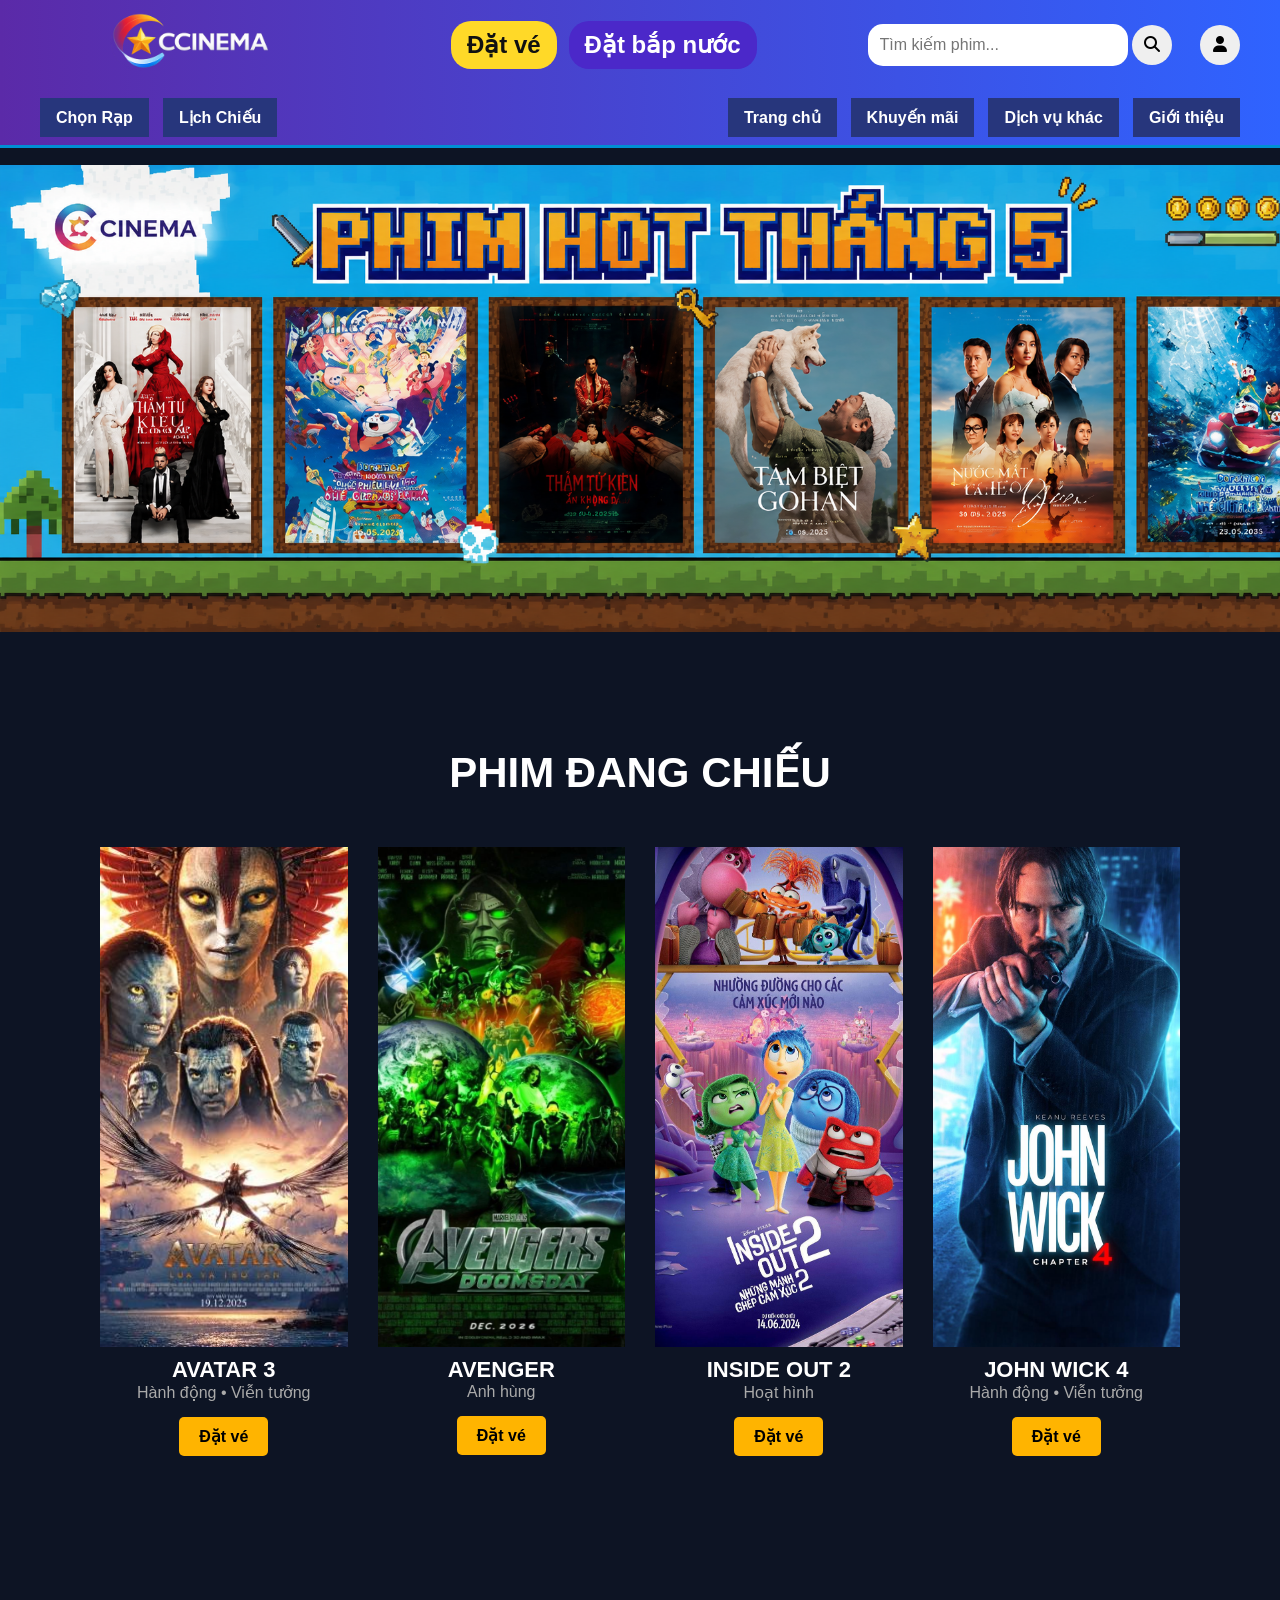
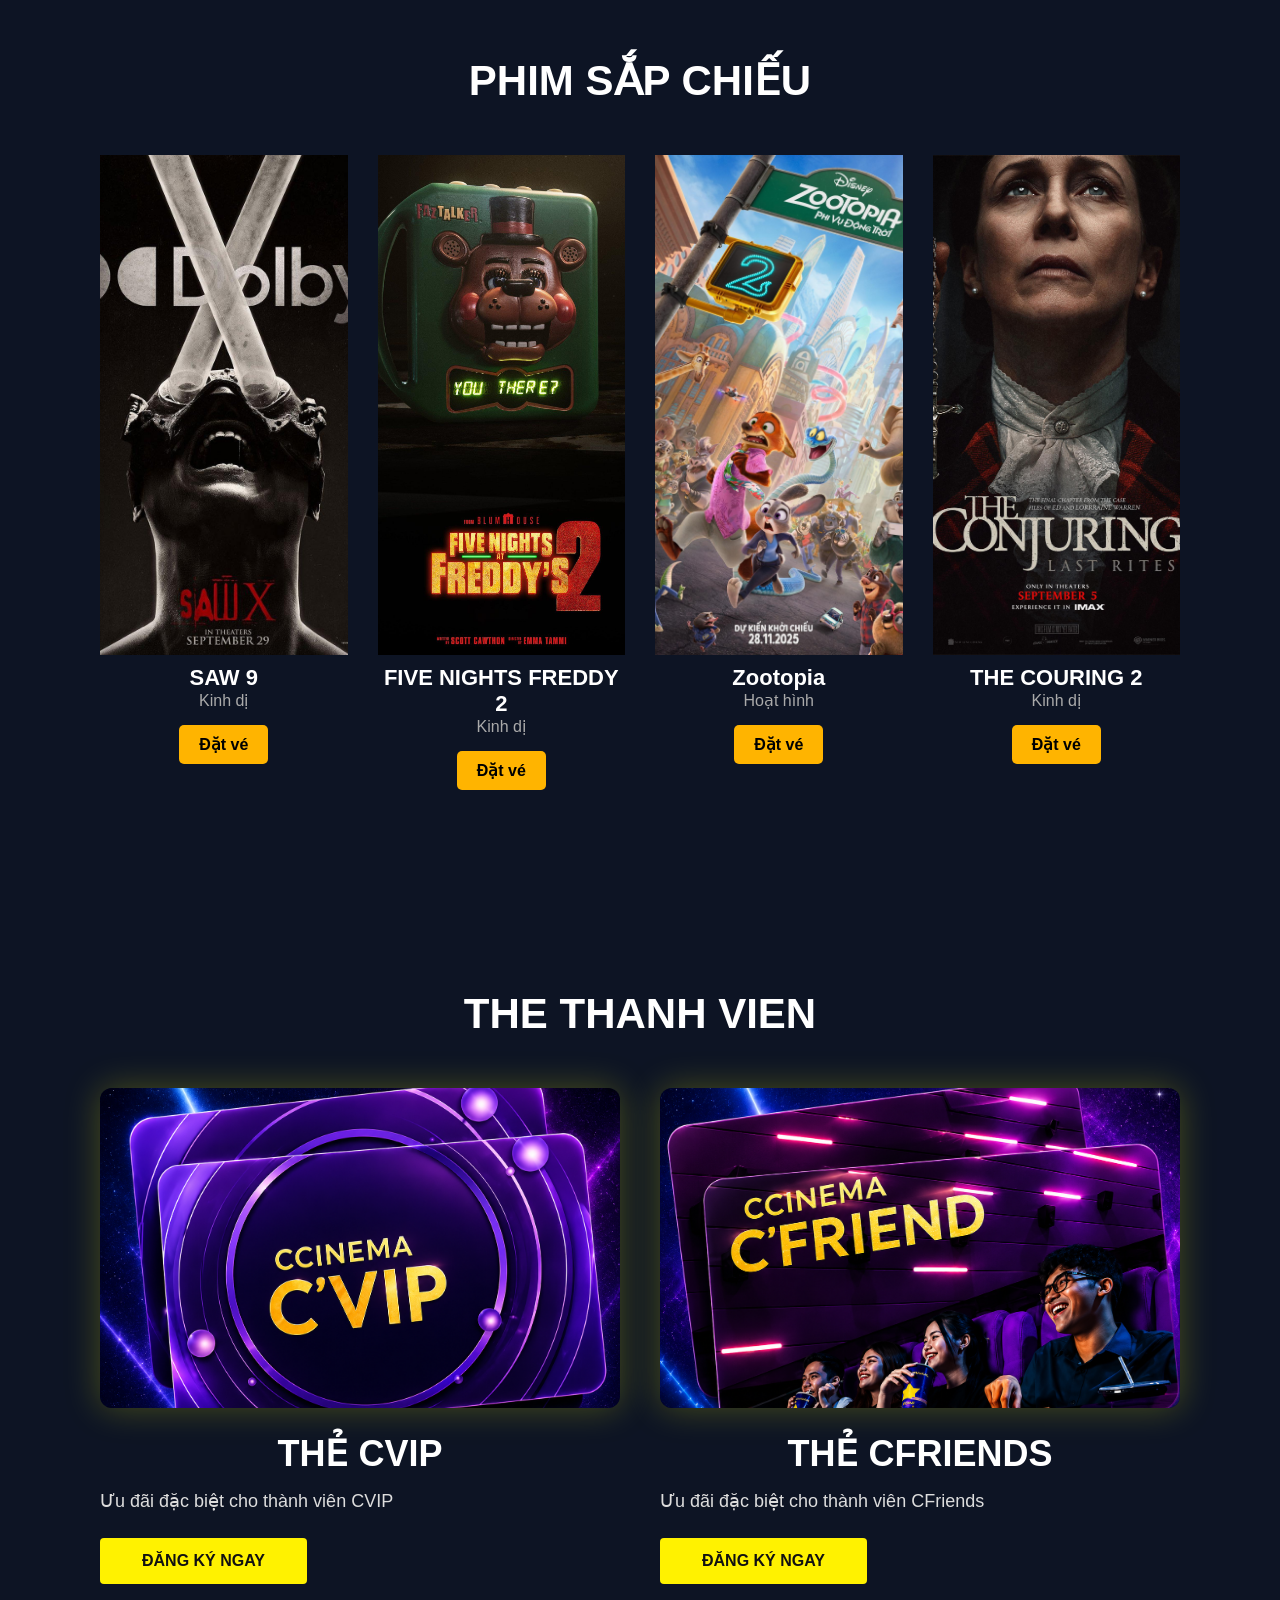
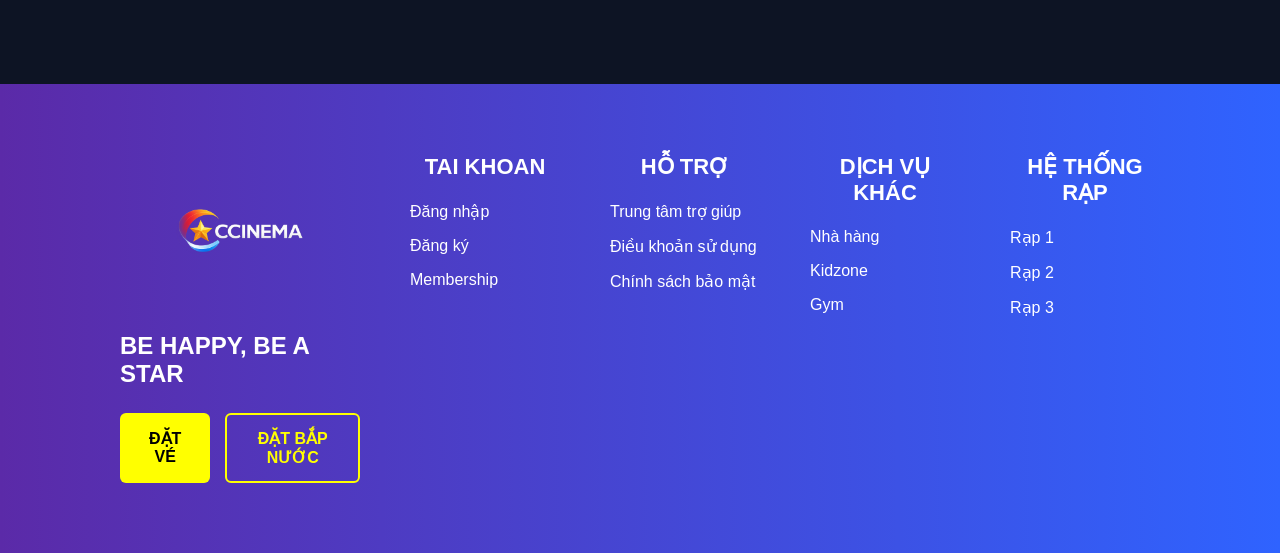
<file: index.html>
<!doctype html>
<html lang="vi">
  <head>
    <meta charset="UTF-8" />
    <meta name="viewport" content="width=device-width, initial-scale=1.0" />
    <link rel="stylesheet" href="../assets/css/reset.css" />
    <link rel="stylesheet" href="../assets/css/header.css" />
    <link rel="stylesheet" href="../assets/css/index.css" />
    <link rel="stylesheet" href="../assets/css/footer.css" />
    <link
      rel="stylesheet"
      href="https://cdnjs.cloudflare.com/ajax/libs/font-awesome/6.5.1/css/all.min.css"
    />
    <title>CCINEMA</title>
  </head>
  <body>
    <header class="header">
      <div class="top-header">
        <a href="../index.html" target="_self">
          <img
            src="./assets/images/imgindex/logo.png"
            alt="CCINEMA Logo"
            class="logo"
          />
        </a>
        <div class="header-action">
          <h2 class="btn yellow">Đặt vé</h2>
          <h2 class="btn purple">Đặt bắp nước</h2>
        </div>
        <div class="header-search">
          <input type="text" placeholder="Tìm kiếm phim..." />
          <button>
            <i class="fa-solid fa-magnifying-glass"></i>
          </button>
        </div>
        <a href="../pages/login.html">
          <button class="login-btn"><i class="fa-solid fa-user"></i></button
        ></a>
      </div>
      <div class="bottom-header">
        <nav class="left-nav">
          <a href="#">Chọn Rạp</a
          ><a href="./pages/lichchieu.html">Lịch Chiếu</a>
        </nav>
        <nav class="right-nav">
          <a href="">Trang chủ</a><a href="../pages/discount.html">Khuyến mãi</a
          ><a href="./pages/service.html">Dịch vụ khác</a
          ><a href="./pages/about.html">Giới thiệu</a>
        </nav>
      </div>
    </header>
    <main>
      <section class="main-banner">
        <div class="overlay"></div>
        <div class="banner-content">
          <!-- <p>Trải nghiệm điện ảnh đỉnh cao cùng chúng tôi!</p> -->
          <!-- <div class="banner-buttons">
          <button class="datve-banner">Đặt vé ngay</button>
          <button class="trailer-banner">Xem trailer</button>
        </div> -->
        </div>
      </section>
      <section class="movie-now">
        <h2 class="movie-now-title">Phim đang chiếu</h2>
        <div class="movie-list">
          <div class="movie-item">
            <img src="../assets/images/imgindex/avt.jpg" alt="movie" />

            <div class="movie-info">
              <h3>AVATAR 3</h3>

              <p>Hành động • Viễn tưởng</p>

              <button>Đặt vé</button>
            </div>
          </div>
          <div class="movie-item">
            <img src="../assets/images/imgindex/avg.jpg" alt="movie" />

            <div class="movie-info">
              <h3>AVENGER</h3>

              <p>Anh hùng</p>

              <button>Đặt vé</button>
            </div>
          </div>
          <div class="movie-item">
            <img src="../assets/images/imgindex/inside.jpg" alt="movie" />

            <div class="movie-info">
              <h3>INSIDE OUT 2</h3>

              <p>Hoạt hình</p>

              <button>Đặt vé</button>
            </div>
          </div>
          <div class="movie-item">
            <img src="../assets/images/imgindex/johnwick.jpg" alt="movie" />

            <div class="movie-info">
              <h3>JOHN WICK 4</h3>

              <p>Hành động • Viễn tưởng</p>

              <button>Đặt vé</button>
            </div>
          </div>
        </div>
      </section>
      <section class="movie-upcoming">
        <h2 class="movie-upcoming-title">Phim sắp chiếu</h2>
        <div class="movie-list">
          <div class="movie-item">
            <img src=" ./assets/images/imgindex/saw.jpg" alt="Movie" />
            <div class="movie-info">
              <h3>SAW 9</h3>
              <p>Kinh dị</p>
              <button>Đặt vé</button>
            </div>
          </div>
          <div class="movie-item">
            <img src="./assets/images/imgindex/f9f.jpg" alt="Movie" />
            <div class="movie-info">
              <h3>FIVE NIGHTS FREDDY 2</h3>
              <p>Kinh dị</p>
              <button>Đặt vé</button>
            </div>
          </div>
          <div class="movie-item">
            <img src="./assets/images/imgindex/zootopia.jpg" alt="Movie" />
            <div class="movie-info">
              <h3>Zootopia</h3>
              <p>Hoạt hình</p>
              <button>Đặt vé</button>
            </div>
          </div>
          <div class="movie-item">
            <img src="./assets/images/imgindex/thecouring.jpg" alt="Movie" />
            <div class="movie-info">
              <h3>THE COURING 2</h3>
              <p>Kinh dị</p>
              <button>Đặt vé</button>
            </div>
          </div>
        </div>
      </section>
      <section class="movie-member">
        <h2 class="movie-member-title">The Thanh Vien</h2>
        <div class="movie-member-list">
          <div class="member-cvip">
            <img src="./assets/images/imgindex/cvip.jpg" alt="thecvip" />
            <div class="member-info">
              <h3>Thẻ CVIP</h3>
              <p>Ưu đãi đặc biệt cho thành viên CVIP</p>
              <button>Đăng ký ngay</button>
            </div>
          </div>
          <div class="member-cfriends">
            <img src="./assets/images/imgindex/cfen.jpg" alt="thecfriends" />
            <div class="member-info">
              <h3>Thẻ CFriends</h3>
              <p>Ưu đãi đặc biệt cho thành viên CFriends</p>
              <button>Đăng ký ngay</button>
            </div>
          </div>
        </div>
      </section>
    </main>
    <footer class="footer">
      <div class="footer-container">
        <img src="../assets/images/imgindex/logo.png" alt="logo" />
        <h2>BE HAPPY, BE A STAR</h2>
        <div class="footer-btn">
          <button class="btn-ticket">Đặt vé</button>
          <button class="btn-snack">Đặt bắp nước</button>
        </div>
      </div>
      <div class="footer-column">
        <h3 class="tittle-footer-menu">Tai Khoan</h3>
        <menu>
          <li><a href="#">Đăng nhập</a></li>
          <li><a href="#">Đăng ký</a></li>
          <li><a href="#">Membership</a></li>
        </menu>
      </div>
      <div class="footer-column">
        <h3 class="tittle-footer-menu">Hỗ Trợ</h3>
        <menu>
          <li><a href="#">Trung tâm trợ giúp</a></li>
          <li><a href="#">Điều khoản sử dụng</a></li>
          <li><a href="#">Chính sách bảo mật</a></li>
        </menu>
      </div>
      <div class="footer-column">
        <h3 class="tittle-footer-menu">Dịch Vụ Khác</h3>
        <menu>
          <li><a href="#">Nhà hàng</a></li>
          <li><a href="#">Kidzone</a></li>
          <li><a href="#">Gym</a></li>
        </menu>
      </div>
      <div class="footer-column">
        <h3 class="tittle-footer-menu">Hệ thống rạp</h3>
        <menu>
          <li><a href="#">Rạp 1</a></li>
          <li><a href="#">Rạp 2</a></li>
          <li><a href="#">Rạp 3</a></li>
        </menu>
      </div>
    </footer>
  </body>
</html>
</file>
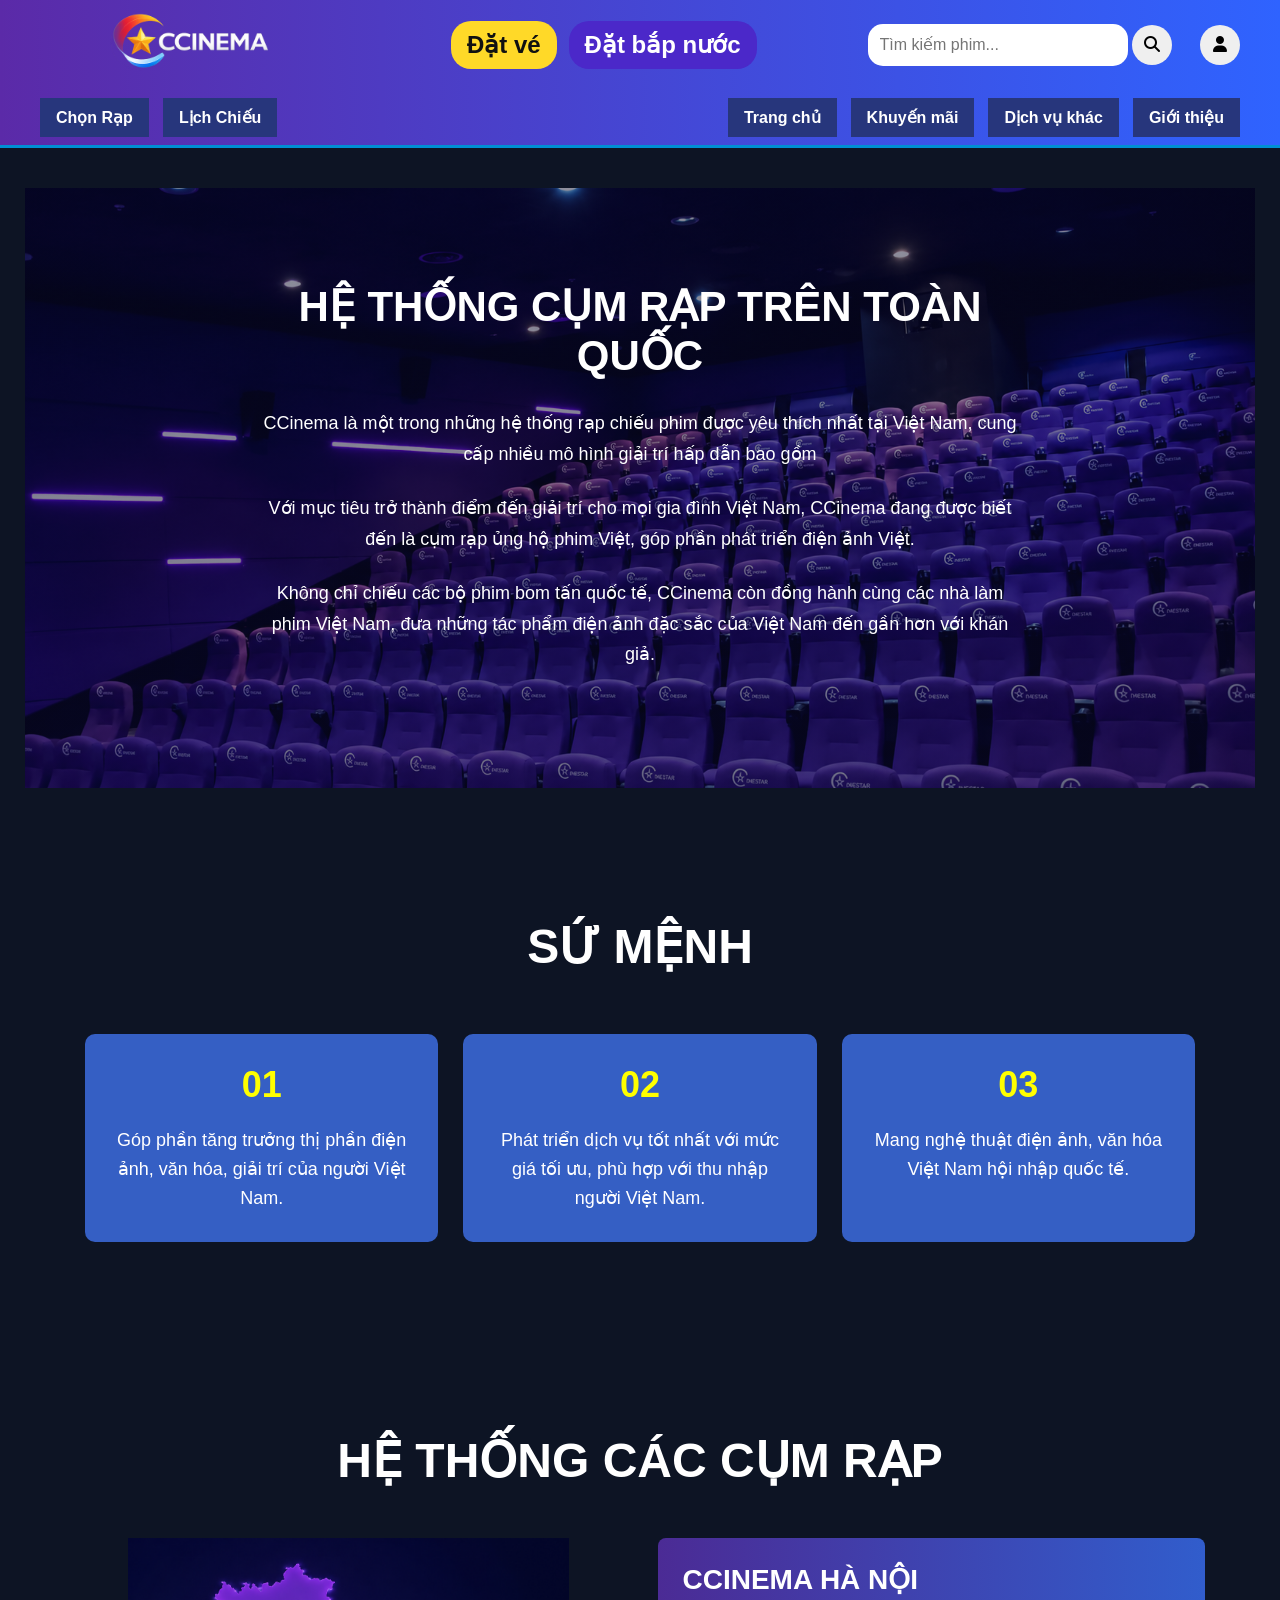
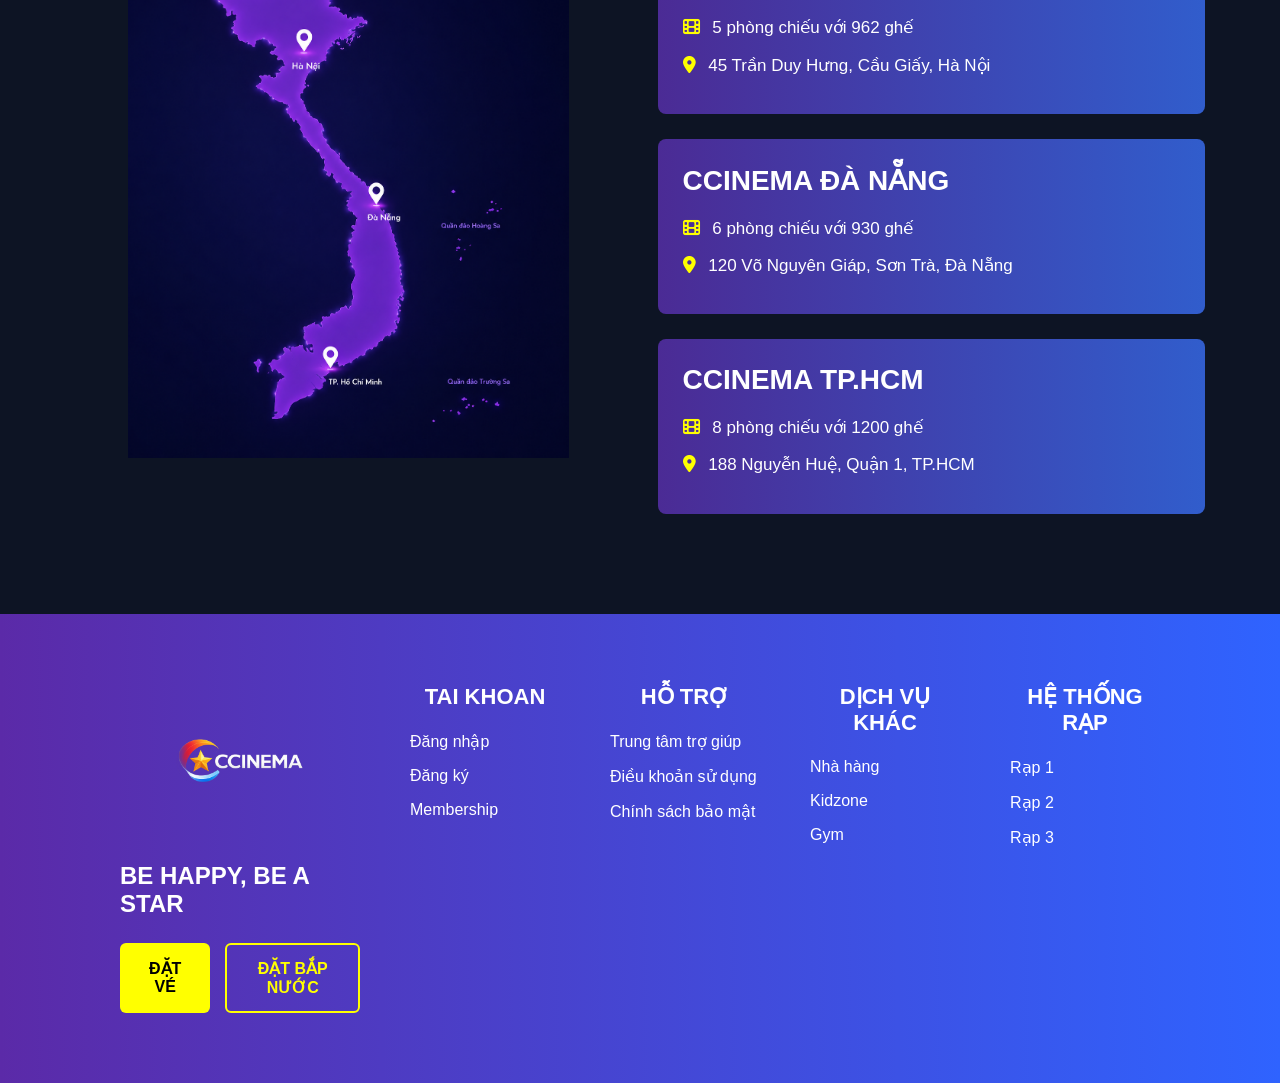
<file: pages/about.html>
<!doctype html>
<html lang="en">
  <head>
    <meta charset="UTF-8" />
    <meta name="viewport" content="width=device-width, initial-scale=1.0" />
    <link rel="stylesheet" href="../assets/css/reset.css" />
    <link rel="stylesheet" href="../assets/css/header.css" />
    <link rel="stylesheet" href="../assets/css/footer.css" />
    <link rel="stylesheet" href="../assets/css/about.css" />
    <link
      rel="stylesheet"
      href="https://cdnjs.cloudflare.com/ajax/libs/font-awesome/6.7.2/css/all.min.css"
    />
    <title>About</title>
  </head>
  <body>
    <header class="header">
      <div class="top-header">
        <a href="../index.html" target="_self">
          <img
            src="../assets/images/imgindex/logo.png"
            alt="CCINEMA Logo"
            class="logo"
          />
        </a>
        <div class="header-action">
          <h2 class="btn yellow">Đặt vé</h2>
          <h2 class="btn purple">Đặt bắp nước</h2>
        </div>
        <div class="header-search">
          <input type="text" placeholder="Tìm kiếm phim..." />
          <button>
            <i class="fa-solid fa-magnifying-glass"></i>
          </button>
        </div>
        <a href="../pages/login.html">
          <button class="login-btn"><i class="fa-solid fa-user"></i></button
        ></a>
      </div>
      <div class="bottom-header">
        <nav class="left-nav">
          <a href="#">Chọn Rạp</a><a href="#">Lịch Chiếu</a>
        </nav>
        <nav class="right-nav">
          <a href="../index.html">Trang chủ</a><a href="">Khuyến mãi</a
          ><a href="../pages/service.html">Dịch vụ khác</a
          ><a href="">Giới thiệu</a>
        </nav>
      </div>
    </header>
    <main>
      <section class="about-system">
        <div class="qcht">
          <h1>Hệ thống cụm rạp trên toàn quốc</h1>
          <p>
            CCinema là một trong những hệ thống rạp chiếu phim được yêu thích
            nhất tại Việt Nam, cung cấp nhiều mô hình giải trí hấp dẫn bao gồm
          </p>
          <p>
            Với mục tiêu trở thành điểm đến giải trí cho mọi gia đình Việt Nam,
            CCinema đang được biết đến là cụm rạp ủng hộ phim Việt, góp phần
            phát triển điện ảnh Việt.
          </p>
          <p>
            Không chỉ chiếu các bộ phim bom tấn quốc tế, CCinema còn đồng hành
            cùng các nhà làm phim Việt Nam, đưa những tác phẩm điện ảnh đặc sắc
            của Việt Nam đến gần hơn với khán giả.
          </p>
        </div>
      </section>
      <section class="sumenh">
        <h1>Sứ Mệnh</h1>
        <div class="list-item">
          <div class="item mot">
            <h2 class="title-item">01</h2>
            <p>
              Góp phần tăng trưởng thị phần điện ảnh, văn hóa, giải trí của
              người Việt Nam.
            </p>
          </div>
          <div class="item hai">
            <h2 class="title-item">02</h2>
            <p>
              Phát triển dịch vụ tốt nhất với mức giá tối ưu, phù hợp với thu
              nhập người Việt Nam.
            </p>
          </div>
          <div class="item ba">
            <h2 class="title-item">03</h2>
            <p>Mang nghệ thuật điện ảnh, văn hóa Việt Nam hội nhập quốc tế.</p>
          </div>
        </div>
      </section>
      <section class="cimena-system">
        <div class="title">
          <h1>Hệ thống các cụm rạp</h1>
        </div>
        <div class="system-content">
          <!-- LEFT -->
          <div class="content-map">
            <img src="../assets/images/about/mapmoi.png" alt="map" />
          </div>
          <div class="content-list">
            <div class="cinema-card">
              <h2>CCINEMA HÀ NỘI</h2>
              <p><i class="fa-solid fa-film"></i> 5 phòng chiếu với 962 ghế</p>
              <p>
                <i class="fa-solid fa-location-dot"></i> 45 Trần Duy Hưng, Cầu
                Giấy, Hà Nội
              </p>
            </div>
            <div class="cinema-card">
              <h2>CCINEMA ĐÀ NẴNG</h2>
              <p><i class="fa-solid fa-film"></i> 6 phòng chiếu với 930 ghế</p>
              <p>
                <i class="fa-solid fa-location-dot"></i> 120 Võ Nguyên Giáp, Sơn
                Trà, Đà Nẵng
              </p>
            </div>
            <div class="cinema-card">
              <h2>CCINEMA TP.HCM</h2>
              <p><i class="fa-solid fa-film"></i> 8 phòng chiếu với 1200 ghế</p>
              <p>
                <i class="fa-solid fa-location-dot"></i> 188 Nguyễn Huệ, Quận 1,
                TP.HCM
              </p>
            </div>
          </div>
        </div>
      </section>
    </main>
    <footer class="footer">
      <div class="footer-container">
        <img src="../assets/images/imgindex/logo.png" alt="logo" />
        <h2>BE HAPPY, BE A STAR</h2>
        <div class="footer-btn">
          <button class="btn-ticket">Đặt vé</button>
          <button class="btn-snack">Đặt bắp nước</button>
        </div>
      </div>
      <div class="footer-column">
        <h3 class="tittle-footer-menu">Tai Khoan</h3>
        <menu>
          <li><a href="#">Đăng nhập</a></li>
          <li><a href="#">Đăng ký</a></li>
          <li><a href="#">Membership</a></li>
        </menu>
      </div>
      <div class="footer-column">
        <h3 class="tittle-footer-menu">Hỗ Trợ</h3>
        <menu>
          <li><a href="#">Trung tâm trợ giúp</a></li>
          <li><a href="#">Điều khoản sử dụng</a></li>
          <li><a href="#">Chính sách bảo mật</a></li>
        </menu>
      </div>
      <div class="footer-column">
        <h3 class="tittle-footer-menu">Dịch Vụ Khác</h3>
        <menu>
          <li><a href="#">Nhà hàng</a></li>
          <li><a href="#">Kidzone</a></li>
          <li><a href="#">Gym</a></li>
        </menu>
      </div>
      <div class="footer-column">
        <h3 class="tittle-footer-menu">Hệ thống rạp</h3>
        <menu>
          <li><a href="#">Rạp 1</a></li>
          <li><a href="#">Rạp 2</a></li>
          <li><a href="#">Rạp 3</a></li>
        </menu>
      </div>
    </footer>
  </body>
</html>
</file>
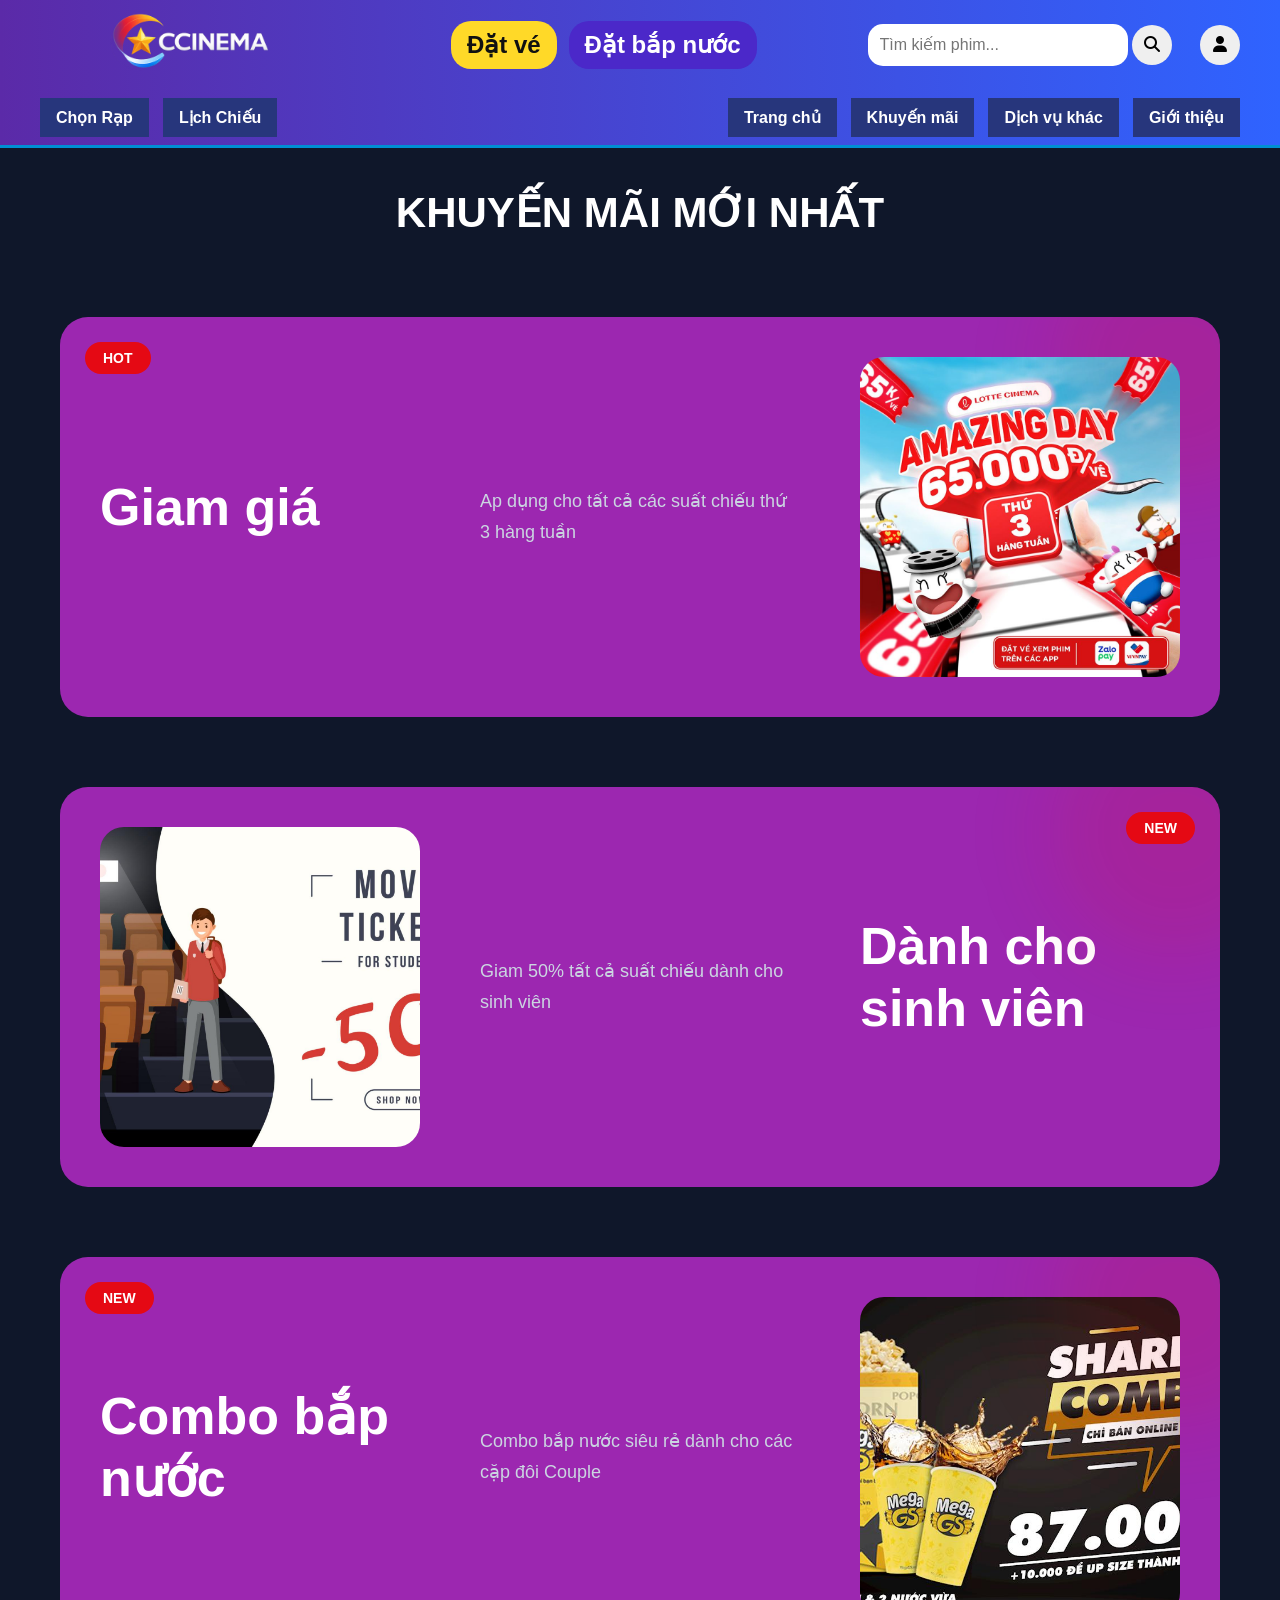
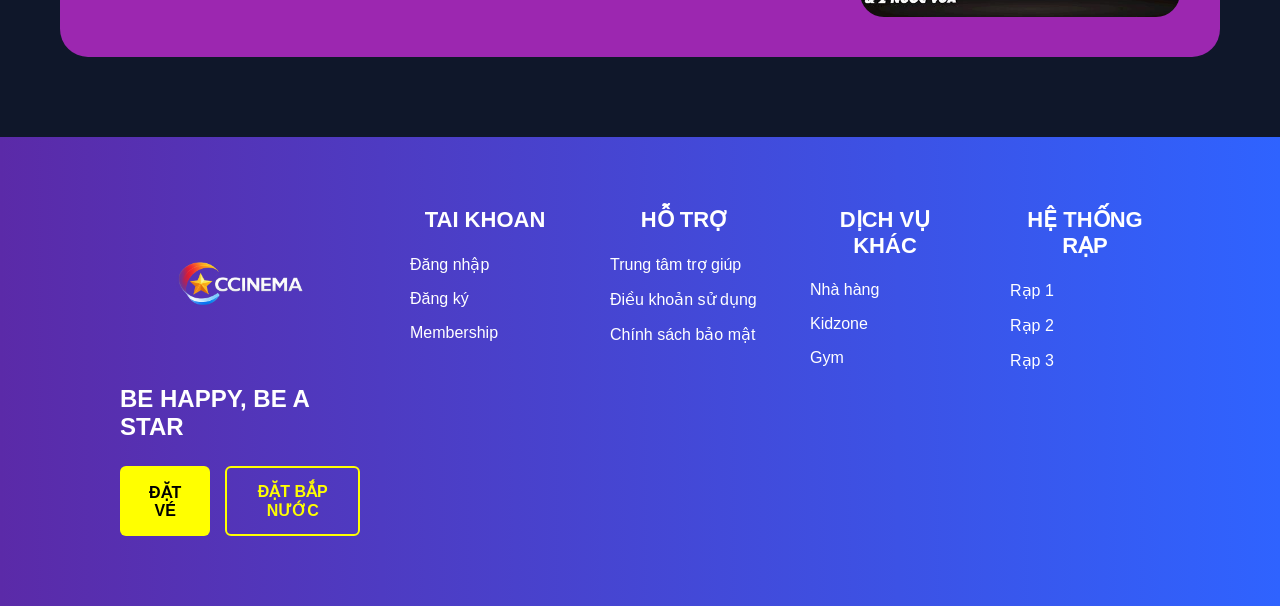
<file: pages/discount.html>
<!doctype html>
<html lang="vi">
  <head>
    <meta charset="UTF-8" />
    <meta name="viewport" content="width=device-width, initial-scale=1.0" />
    <link rel="stylesheet" href="../assets/css/reset.css" />
    <link rel="stylesheet" href="../assets/css/header.css" />
    <link rel="stylesheet" href="../assets/css/footer.css" />
    <link rel="stylesheet" href="../assets/css/discount.css" />
    <link
      rel="stylesheet"
      href="https://cdnjs.cloudflare.com/ajax/libs/font-awesome/6.7.2/css/all.min.css"
    />
    <title>Discount</title>
  </head>
  <body>
    <header class="header">
      <div class="top-header">
        <a href="../index.html" target="_self">
          <img
            src="../assets/images/imgindex/logo.png"
            alt="CCINEMA Logo"
            class="logo"
          />
        </a>
        <div class="header-action">
          <h2 class="btn yellow">Đặt vé</h2>
          <h2 class="btn purple">Đặt bắp nước</h2>
        </div>
        <div class="header-search">
          <input type="text" placeholder="Tìm kiếm phim..." />
          <button>
            <i class="fa-solid fa-magnifying-glass"></i>
          </button>
        </div>
        <a href="../pages/login.html">
          <button class="login-btn"><i class="fa-solid fa-user"></i></button
        ></a>
      </div>
      <div class="bottom-header">
        <nav class="left-nav">
          <a href="#">Chọn Rạp</a><a href="#">Lịch Chiếu</a>
        </nav>
        <nav class="right-nav">
          <a href="../index.html">Trang chủ</a><a href="">Khuyến mãi</a
          ><a href="../pages/service.html   ">Dịch vụ khác</a
          ><a href="../pages/about.html">Giới thiệu</a>
        </nav>
      </div>
    </header>
    <!-- MAIN -->
    <main>
      <div class="title"><h1 class="promo-title">Khuyến Mãi Mới Nhất</h1></div>
      <section class="promo-seciton">
        <!-- promo1 -->
        <article class="promo">
          <span>HOT</span>
          <div class="promo-content"><h2>Giam giá</h2></div>
          <p>Ap dụng cho tất cả các suất chiếu thứ 3 hàng tuần</p>
          <aside class="promo-img">
            <img
              src="../assets/images/discount/giamgiathu3.jpg"
              alt="giamgia"
            />
          </aside>
        </article>
        <!-- promo2 -->
        <article class="promo">
          <span>NEW</span>
          <div class="promo-content"><h2>Dành cho sinh viên</h2></div>
          <p>Giam 50% tất cả suất chiếu dành cho sinh viên</p>
          <aside class="promo-img">
            <img src="../assets/images/discount/giamgia.jpg" alt="giamgia" />
          </aside>
        </article>
        <!-- promo3 -->
        <article class="promo">
          <span>NEW</span>
          <div class="promo-content"><h2>Combo bắp nước</h2></div>
          <p>Combo bắp nước siêu rẻ dành cho các cặp đôi Couple</p>
          <aside class="promo-img">
            <img src="../assets/images/discount/combo.jpg" alt="giamgia" />
          </aside>
        </article>
      </section>
    </main>
    <!-- FOOTER -->
    <footer class="footer">
      <div class="footer-container">
        <img src="../assets/images/imgindex/logo.png" alt="logo" />
        <h2>BE HAPPY, BE A STAR</h2>
        <div class="footer-btn">
          <button class="btn-ticket">Đặt vé</button>
          <button class="btn-snack">Đặt bắp nước</button>
        </div>
      </div>
      <div class="footer-column">
        <h3 class="tittle-footer-menu">Tai Khoan</h3>
        <menu>
          <li><a href="#">Đăng nhập</a></li>
          <li><a href="#">Đăng ký</a></li>
          <li><a href="#">Membership</a></li>
        </menu>
      </div>
      <div class="footer-column">
        <h3 class="tittle-footer-menu">Hỗ Trợ</h3>
        <menu>
          <li><a href="#">Trung tâm trợ giúp</a></li>
          <li><a href="#">Điều khoản sử dụng</a></li>
          <li><a href="#">Chính sách bảo mật</a></li>
        </menu>
      </div>
      <div class="footer-column">
        <h3 class="tittle-footer-menu">Dịch Vụ Khác</h3>
        <menu>
          <li><a href="#">Nhà hàng</a></li>
          <li><a href="#">Kidzone</a></li>
          <li><a href="#">Gym</a></li>
        </menu>
      </div>
      <div class="footer-column">
        <h3 class="tittle-footer-menu">Hệ thống rạp</h3>
        <menu>
          <li><a href="#">Rạp 1</a></li>
          <li><a href="#">Rạp 2</a></li>
          <li><a href="#">Rạp 3</a></li>
        </menu>
      </div>
    </footer>
    <script src="../assets/js/login.js"></script>
  </body>
</html>
</file>
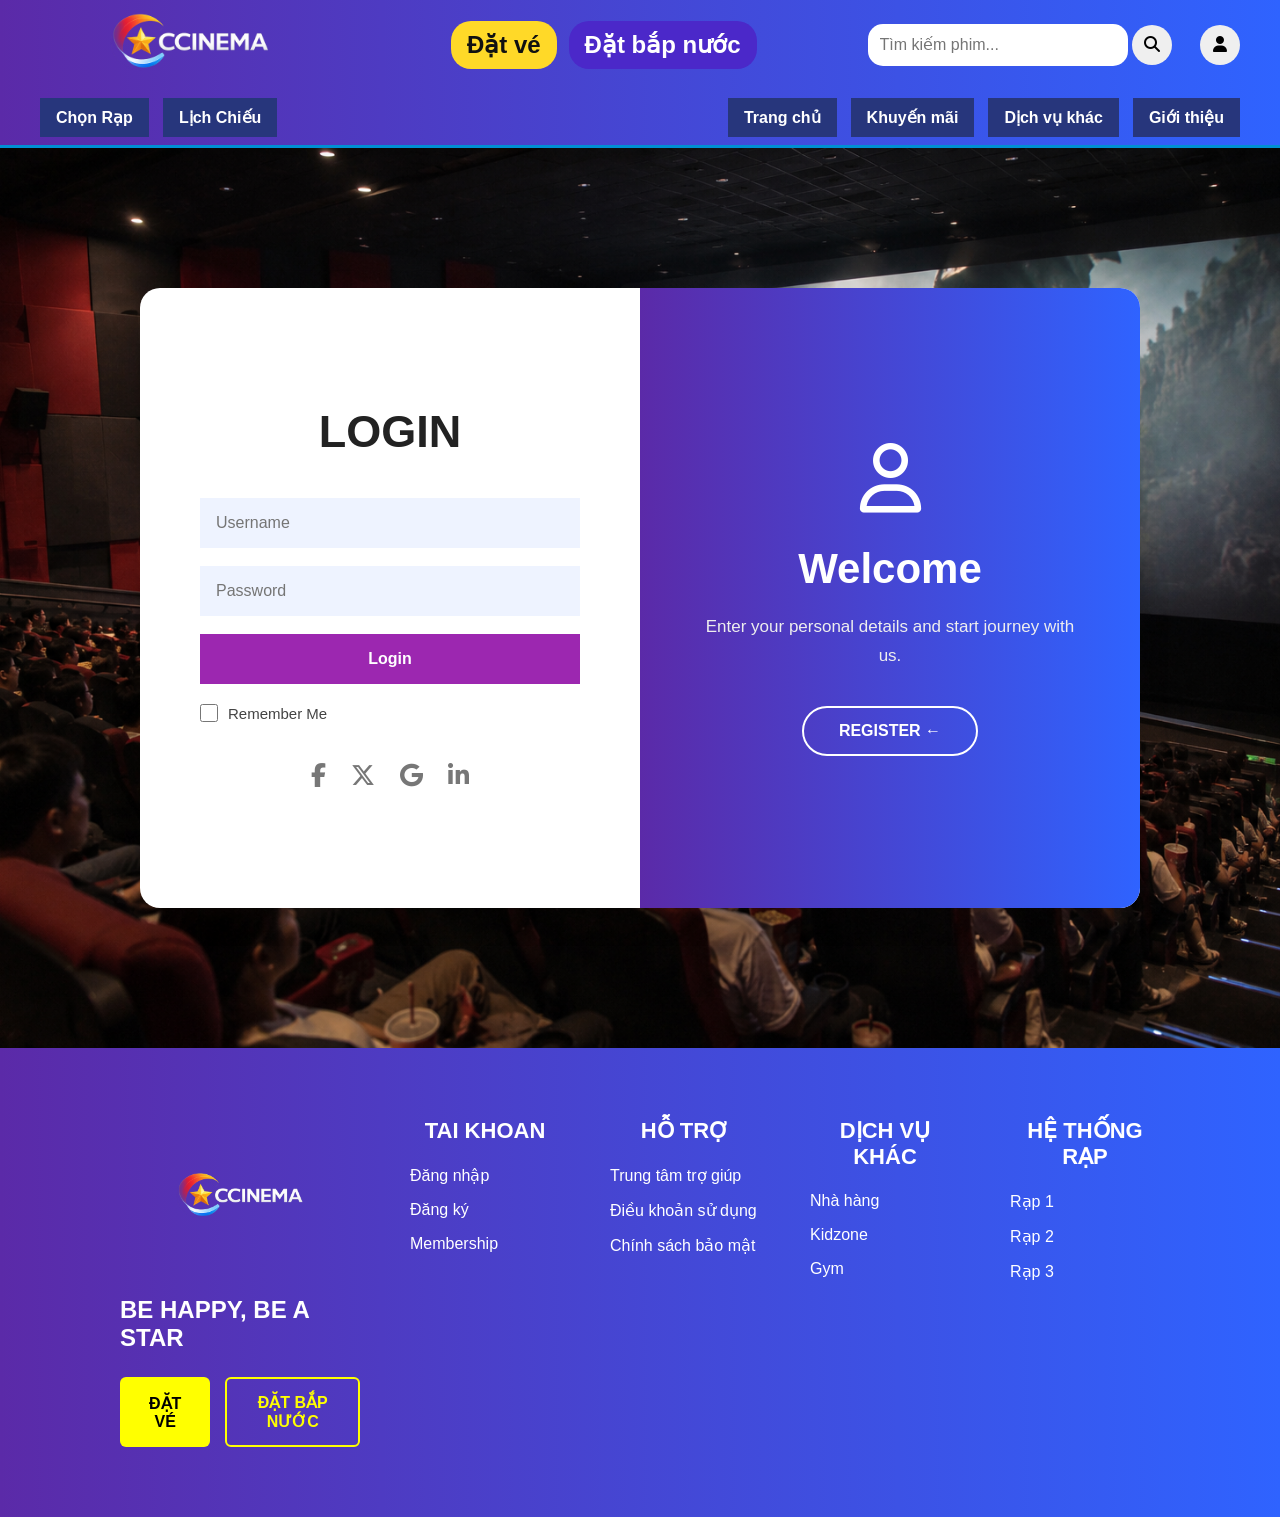
<file: pages/login.html>
<!doctype html>
<html lang="vi">
  <head>
    <meta charset="UTF-8" />
    <meta name="viewport" content="width=device-width, initial-scale=1.0" />
    <link rel="stylesheet" href="../assets/css/reset.css" />
    <link rel="stylesheet" href="../assets/css/header.css" />
    <link rel="stylesheet" href="../assets/css/footer.css" />
    <link rel="stylesheet" href="../assets/css/login.css" />
    <link
      rel="stylesheet"
      href="https://cdnjs.cloudflare.com/ajax/libs/font-awesome/6.7.2/css/all.min.css"
    />
    <title>Login</title>
  </head>
  <body>
    <header class="header">
      <div class="top-header">
        <a href="../index.html" target="_self">
          <img
            src="../assets/images/imgindex/logo.png"
            alt="CCINEMA Logo"
            class="logo"
          />
        </a>
        <div class="header-action">
          <h2 class="btn yellow">Đặt vé</h2>
          <h2 class="btn purple">Đặt bắp nước</h2>
        </div>
        <div class="header-search">
          <input type="text" placeholder="Tìm kiếm phim..." />
          <button>
            <i class="fa-solid fa-magnifying-glass"></i>
          </button>
        </div>
        <a href="../pages/login.html">
          <button class="login-btn"><i class="fa-solid fa-user"></i></button
        ></a>
      </div>
      <div class="bottom-header">
        <nav class="left-nav">
          <a href="#">Chọn Rạp</a><a href="#">Lịch Chiếu</a>
        </nav>
        <nav class="right-nav">
          <a href="../index.html">Trang chủ</a><a href="">Khuyến mãi</a
          ><a href="../pages/service.html">Dịch vụ khác</a
          ><a href="../pages/about.html">Giới thiệu</a>
        </nav>
      </div>
    </header>
    <!-- MAIN -->
    <main class="main">
      <div class="auth-container">
        <div class="form-box login-form">
          <h1>LOGIN</h1>

          <form action="">
            <input type="text" placeholder="Username" />
            <input type="password" placeholder="Password" />
            <button type="submit">Login</button>
          </form>

          <div class="auth-options">
            <label>
              <input type="checkbox" name="RememberMe" id="rememberMe" />
              Remember Me
            </label>
          </div>

          <div class="socials">
            <a href="#"><i class="fa-brands fa-facebook-f"></i></a>
            <a href="#"><i class="fa-brands fa-x-twitter"></i></a>
            <a href="#"><i class="fa-brands fa-google"></i></a>
            <a href="#"><i class="fa-brands fa-linkedin-in"></i></a>
          </div>
        </div>
        <div class="form-box signup-form">
          <h1>REGISTER</h1>

          <form action="">
            <input type="text" placeholder="Full name" />
            <input type="text" placeholder="Username" />
            <input type="email" placeholder="Email" />
            <input type="password" placeholder="Password" />
            <button type="submit">Create Account</button>
          </form>
        </div>
        <div class="overlay-box">
          <div class="overlay-content overlay-register">
            <div class="user-icon"><i class="fa-regular fa-user"></i></div>
            <h2>Welcome</h2>
            <p>Enter your personal details and start journey with us.</p>
            <button class="switch-btn" id="showRegister">REGISTER ←</button>
          </div>

          <div class="overlay-content overlay-login">
            <div class="user-icon"><i class="fa-regular fa-user"></i></div>
            <h2>Hello Again!</h2>
            <p>Already have an account?</p>
            <button class="switch-btn" id="showLogin">LOGIN →</button>
          </div>
        </div>
      </div>
    </main>
    <!-- FOOTER -->
    <footer class="footer">
      <div class="footer-container">
        <img src="../assets/images/imgindex/logo.png" alt="logo" />
        <h2>BE HAPPY, BE A STAR</h2>
        <div class="footer-btn">
          <button class="btn-ticket">Đặt vé</button>
          <button class="btn-snack">Đặt bắp nước</button>
        </div>
      </div>
      <div class="footer-column">
        <h3 class="tittle-footer-menu">Tai Khoan</h3>
        <menu>
          <li><a href="#">Đăng nhập</a></li>
          <li><a href="#">Đăng ký</a></li>
          <li><a href="#">Membership</a></li>
        </menu>
      </div>
      <div class="footer-column">
        <h3 class="tittle-footer-menu">Hỗ Trợ</h3>
        <menu>
          <li><a href="#">Trung tâm trợ giúp</a></li>
          <li><a href="#">Điều khoản sử dụng</a></li>
          <li><a href="#">Chính sách bảo mật</a></li>
        </menu>
      </div>
      <div class="footer-column">
        <h3 class="tittle-footer-menu">Dịch Vụ Khác</h3>
        <menu>
          <li><a href="#">Nhà hàng</a></li>
          <li><a href="#">Kidzone</a></li>
          <li><a href="#">Gym</a></li>
        </menu>
      </div>
      <div class="footer-column">
        <h3 class="tittle-footer-menu">Hệ thống rạp</h3>
        <menu>
          <li><a href="#">Rạp 1</a></li>
          <li><a href="#">Rạp 2</a></li>
          <li><a href="#">Rạp 3</a></li>
        </menu>
      </div>
    </footer>
    <script src="../assets/js/login.js"></script>
  </body>
</html>
</file>
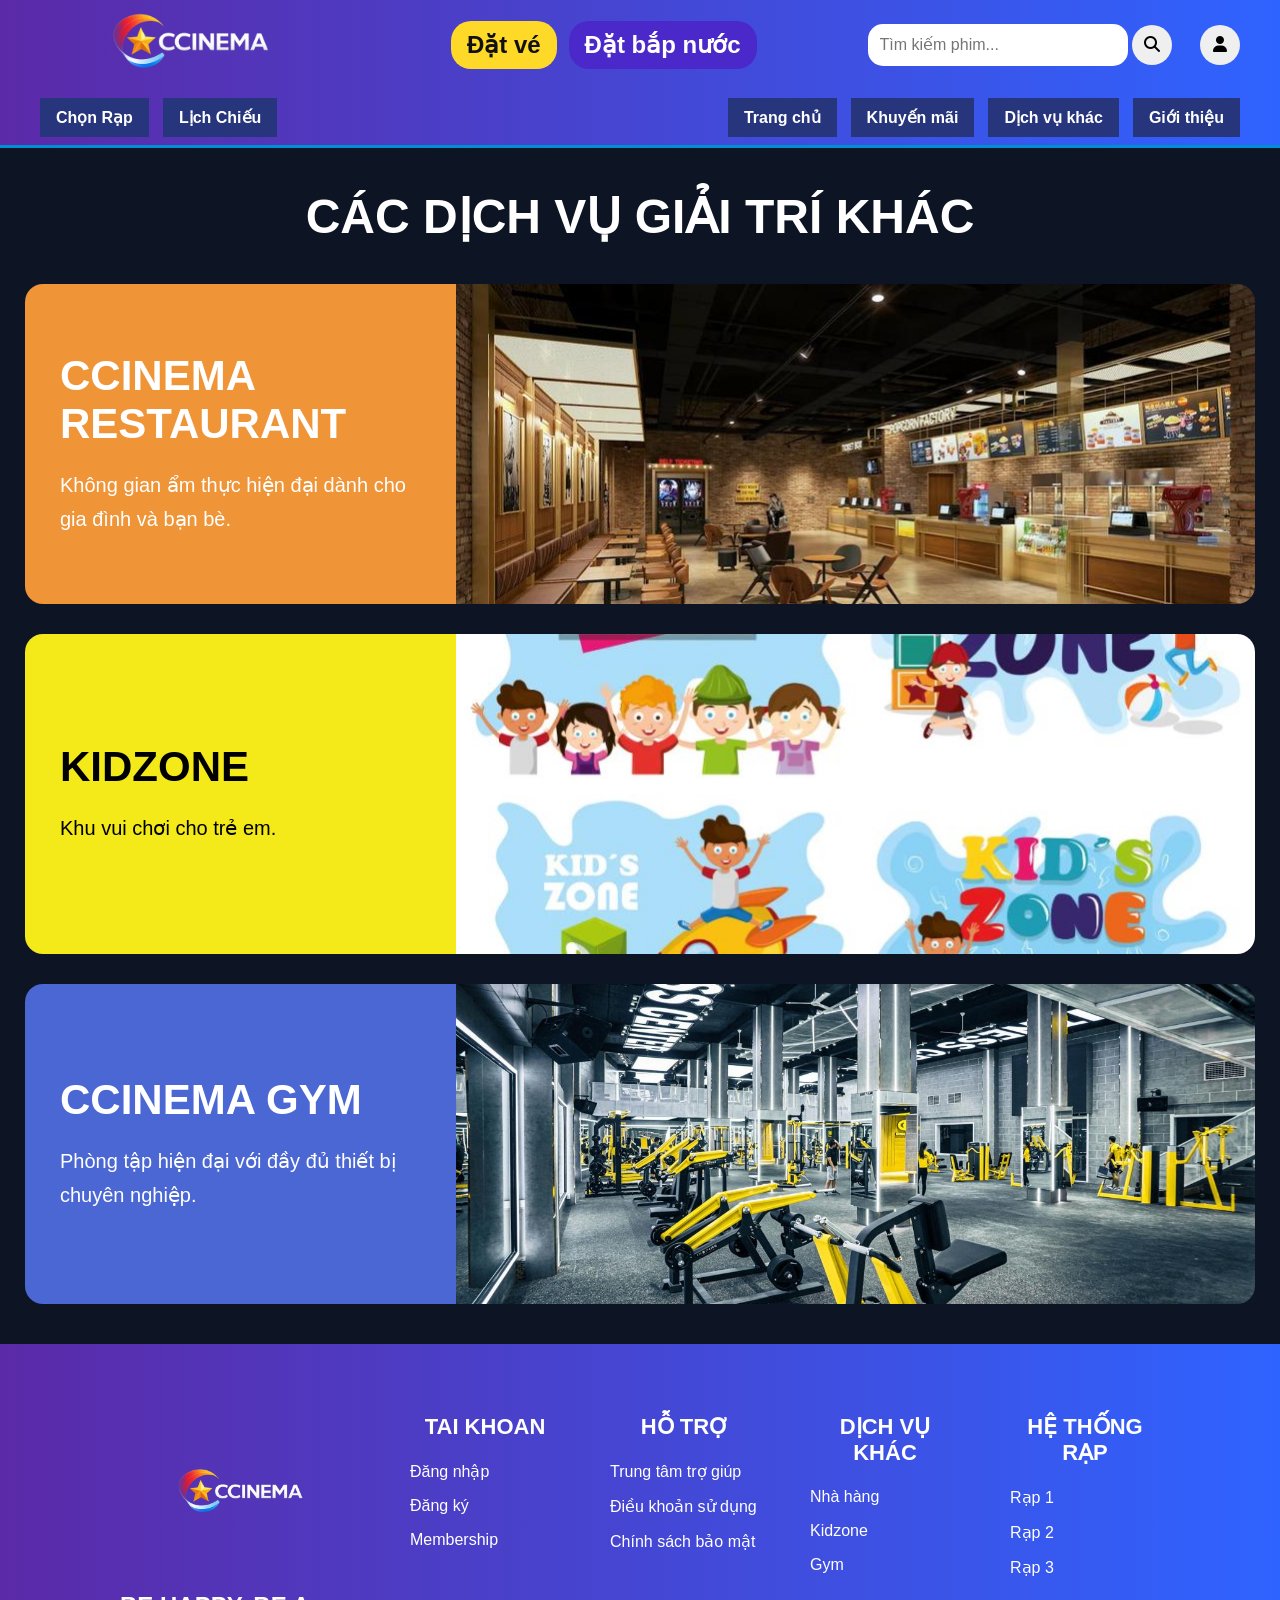
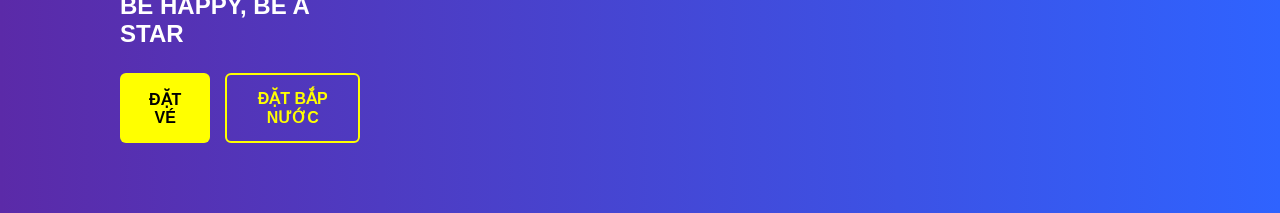
<file: pages/service.html>
<!doctype html>
<html lang="vi">
  <head>
    <meta charset="UTF-8" />
    <meta name="viewport" content="width=device-width, initial-scale=1.0" />
    <link rel="stylesheet" href="../assets/css/reset.css" />
    <link rel="stylesheet" href="../assets/css/header.css" />
    <link rel="stylesheet" href="../assets/css/footer.css" />
    <link rel="stylesheet" href="../assets/css/service.css" />
    <link
      rel="stylesheet"
      href="https://cdnjs.cloudflare.com/ajax/libs/font-awesome/6.7.2/css/all.min.css"
    />
    <title>Service</title>
  </head>
  <body>
    <header class="header">
      <div class="top-header">
        <a href="../index.html" target="_self">
          <img
            src="../assets/images/imgindex/logo.png"
            alt="CCINEMA Logo"
            class="logo"
          />
        </a>
        <div class="header-action">
          <h2 class="btn yellow">Đặt vé</h2>
          <h2 class="btn purple">Đặt bắp nước</h2>
        </div>
        <div class="header-search">
          <input type="text" placeholder="Tìm kiếm phim..." />
          <button>
            <i class="fa-solid fa-magnifying-glass"></i>
          </button>
        </div>
        <a href="../pages/login.html">
          <button class="login-btn"><i class="fa-solid fa-user"></i></button></a
        >
      </div>
      <div class="bottom-header">
        <nav class="left-nav">
          <a href="#">Chọn Rạp</a><a href="#">Lịch Chiếu</a>
        </nav>
        <nav class="right-nav">
          <a href="../index.html">Trang chủ</a><a href="../pages/discount.html">Khuyến mãi</a
          ><a href="./service.html">Dịch vụ khác</a
          ><a href="../pages/about.html">Giới thiệu</a>
        </nav>
      </div>
    </header>
    <!-- MAIN -->
    <main>
      <section class="service-section">
        <div class="service-title">
          <h1>Các dịch vụ giải trí khác</h1>
        </div>

        </div>

        <!-- NHÀ HÀNG -->
        <div class="service-card">
          <div class="service-left orange">
            <h2>CCINEMA RESTAURANT</h2>
            <p>Không gian ẩm thực hiện đại dành cho gia đình và bạn bè.</p>
          </div>

          <div class="service-right">
            <img
              src="../assets/images/imgservice/restaurant.jpg"
              alt="nha hang"
            />
          </div>
        </div>

        <!-- KIDZONE -->
         <div class="service-card">
          <div class="service-left yellowkid">
            <h2>KIDZONE</h2>
            <p>Khu vui chơi cho trẻ em.</p>
          </div>

          <div class="service-right">
            <img src="../assets/images/imgservice/kidzone.jpg" alt="gym" />
          </div>
        </div>
        <!-- GYM -->
        <div class="service-card">
          <div class="service-left blue">
            <h2>CCINEMA GYM</h2>
            <p>Phòng tập hiện đại với đầy đủ thiết bị chuyên nghiệp.</p>
          </div>

          <div class="service-right">
            <img src="../assets/images/imgservice/gym.jpg" alt="gym" />
          </div>
        </div>
      </section>
    </main>
    <!-- FOOTER -->
    <footer class="footer">
      <div class="footer-container">
        <img src="../assets/images/imgindex/logo.png" alt="logo" />
        <h2>BE HAPPY, BE A STAR</h2>
        <div class="footer-btn">
          <button class="btn-ticket">Đặt vé</button>
          <button class="btn-snack">Đặt bắp nước</button>
        </div>
      </div>
      <div class="footer-column">
        <h3 class="tittle-footer-menu">Tai Khoan</h3>
        <menu>
          <li><a href="#">Đăng nhập</a></li>
          <li><a href="#">Đăng ký</a></li>
          <li><a href="#">Membership</a></li>
        </menu>
      </div>
      <div class="footer-column">
        <h3 class="tittle-footer-menu">Hỗ Trợ</h3>
        <menu>
          <li><a href="#">Trung tâm trợ giúp</a></li>
          <li><a href="#">Điều khoản sử dụng</a></li>
          <li><a href="#">Chính sách bảo mật</a></li>
        </menu>
      </div>
      <div class="footer-column">
        <h3 class="tittle-footer-menu">Dịch Vụ Khác</h3>
        <menu>
          <li><a href="#">Nhà hàng</a></li>
          <li><a href="#">Kidzone</a></li>
          <li><a href="#">Gym</a></li>
        </menu>
      </div>
      <div class="footer-column">
        <h3 class="tittle-footer-menu">Hệ thống rạp</h3>
        <menu>
          <li><a href="#">Rạp 1</a></li>
          <li><a href="#">Rạp 2</a></li>
          <li><a href="#">Rạp 3</a></li>
        </menu>
      </div>
    </footer>
    <script src="../assets/js/login.js"></script>
  </body>
</html>
</file>
<file: assets/css/header.css>
/* HEADER */
.header {
  background: linear-gradient(to right, #5b2aa8, #2f63ff);
  border-bottom: 3px solid #008fd3;
}
.top-header,
.bottom-header {
  max-width: 1200px;
  margin: 0 auto;
  display: flex;
  align-items: center;
}
.top-header {
  height: 90px;
  gap: 28px;
}
.logo {
  width: 300px;
}
.header-action {
  display: flex;
  flex: 1;
  gap: 12px;
  justify-content: center;
}
.btn,
.login,
nav a {
  color: white;
  text-decoration: none;
  font-weight: bold;
  padding: 10px 16px;
  background: #27367c;
}
.yellow {
  background: #ffd928;
  color: #111;
  border-radius: 20px;
  cursor: pointer;
}

.purple {
  background: #4b28c9;
  border-radius: 20px;
  cursor: pointer;
}
.header-search input {
  width: 260px;
  padding: 12px;
  border-radius: 15px;
}

.header-search button {
  border: none;
  width: 40px;
  height: 40px;
  border-radius: 50px;
  cursor: pointer;
}
.login-btn {
  border-radius: 20px;
  width: 40px;
  height: 40px;
  cursor: pointer;
}
.bottom-header {
  height: 55px;
  justify-content: space-between;
}

.left-nav,
.right-nav {
  display: flex;
  gap: 14px;
  transition: 0.3s;
}
.left-nav a:hover,
.right-nav a:hover {
  background: yellow;
  color: black;
}
</file>
<file: assets/css/index.css>
/* MAIN */
* {
  box-sizing: border-box;
}

html,
body {
  margin: 0;
  padding: 0;
  overflow-x: hidden;
}
main {
  background: #0d1424;
  color: white;
}

.main-banner {
  position: relative;
  width: 1400px;
  height: 500px; /* nhỏ lại */
  margin: 0 auto;
  background-image: url("../images/imgindex/banner1.png");
  background-size: contain; /* thấy đủ ảnh */
  background-repeat: no-repeat;
  background-position: center;
}
/* .overlay {
  position: absolute;
  inset: 0;
  background: rgba(0, 0, 0, 0.6);
} */

.banner-content {
  position: relative;
  z-index: 2;
  max-width: 650px;
}

.banner-content h1 {
  font-size: 72px;
  font-weight: 800;

  line-height: 1.3;

  margin-bottom: 25px;

  color: white;

  text-shadow: 0 0 20px rgba(0, 0, 0, 0.8);
}
.banner-content p {
  font-size: 22px;
  color: #ddd;
  margin-bottom: 30px;
  line-height: 1.6;
}

.banner-content button {
  padding: 14px 28px;
  border-radius: 10px;
  font-size: 18px;
  font-weight: bold;
  cursor: pointer;
}

.datve-banner {
  background: #ffb400;
  color: black;
  border: none;
  margin-right: 15px;
}

.trailer-banner {
  background: transparent;
  color: white;
  border: 2px solid white;
}
/*MOVEI NOW*/
.movie-now,
.movie-upcoming,
.movie-member {
  padding: 100px;
}
.movie-now-title,
.movie-upcoming-title,
.movie-member-title {
  font-size: 42px;
  font-family: "Josefin Sans", sans-serif;
  text-transform: uppercase;
  margin-bottom: 50px;
  text-align: center;
}

.movie-list {
  display: grid;

  grid-template-columns: repeat(4, 1fr);

  gap: 30px;
}
/*MOVIE ITEMS*/
.movie-item img {
  width: 100%;
  height: 500px;

  object-fit: cover;
}
.movie-info h3 {
  font-size: 22px;
  text-align: center;
  margin-top: 10px;
}
.movie-info p {
  font-size: 16px;
  text-align: center;
  color: #aaa;
}
.movie-info button {
  display: block;
  margin: 15px auto 0;
  padding: 10px 20px;
  background: #ffb400;
  color: black;
  border: none;
  border-radius: 5px;
  font-weight: bold;

  cursor: pointer;
}
/*MEMBER CARD*/
.movie-member-list {
  display: grid;
  grid-template-columns: repeat(2, 1fr);
  gap: 40px;
}
.member-cvip img,
.member-cfriends img {
  width: 100%;
  height: 320px;
  object-fit: cover;
  border-radius: 12px;

  box-shadow: 0 0 35px rgba(255, 255, 0, 0.25);
}
.member-info {
  margin-top: 25px;
}
.member-info h3 {
  font-size: 36px;
  text-transform: uppercase;
  margin-bottom: 12px;
  text-align: center;
}
.member-info p {
  font-size: 18px;
  color: #ddd;
  margin-bottom: 22px;
  line-height: 1.6;
}
.member-info button {
  background: #fff200;
  color: #111;
  border: none;
  padding: 14px 42px;
  font-weight: 800;
  text-transform: uppercase;
  border-radius: 4px;
  cursor: pointer;
}
.member-info button:hover {
  background: #ffcc00;
}
</file>
<file: assets/css/footer.css>
.footer {
  background: linear-gradient(to right, #5b2aa8, #2f63ff);
  color: white;
  padding: 70px 120px;

  display: grid;
  grid-template-columns: 1.6fr 1fr 1fr 1fr 1fr;
  gap: 50px;
}

.footer-container img {
  width: 300px;
  margin-bottom: 18px;
}

.footer-container h2 {
  font-size: 24px;
  margin-bottom: 25px;
}

.footer-btn {
  display: flex;
  gap: 15px;
}

.footer-btn button {
  padding: 14px 28px;
  border-radius: 6px;
  font-weight: bold;
  cursor: pointer;
  text-transform: uppercase;
}

.btn-ticket {
  background: yellow;
  color: black;
}

.btn-snack {
  background: transparent;
  color: yellow;
  border: 2px solid yellow;
}

.footer-column {
  display: flex;
  flex-direction: column;
}

.tittle-footer-menu {
  font-size: 22px;
  text-transform: uppercase;
  margin-bottom: 22px;
  text-align: center;
}

.footer-column menu {
  display: flex;
  flex-direction: column;
  gap: 16px;
  text-align: left;
}

.footer-column li {
  list-style: none;
}

.footer-column a {
  color: white;
  text-decoration: none;
  font-size: 16px;
}

.footer-column a:hover {
  color: yellow;
}
</file>
<file: assets/css/about.css>
body {
  background: #0d1424;
}
.about-system {
  max-width: 1230px;
  min-height: 600px;
  margin: 40px auto 0;
  background-image:
    linear-gradient(rgba(10, 10, 40, 0.45), rgba(10, 10, 40, 0.55)),
    url("../../assets/images/about/backgroudsection1.png");

  background-size: cover;
  background-position: center;
  display: flex;
  justify-content: center;
  align-items: center;
  text-align: center;
  color: white;
  font-family: Arial, Helvetica, sans-serif;
}
.qcht {
  max-width: 850px;
  padding: 40px;
}
.qcht h1 {
  font-size: 42px;
  text-transform: uppercase;
  margin-bottom: 28px;
}
.qcht p {
  font-size: 18px;
  line-height: 1.7;
  margin-bottom: 24px;
}
.sumenh {
  max-width: 1230px;
  margin: 40px auto;
  padding: 90px 60px;
}
.sumenh h1 {
  text-align: center;
  color: white;
  font-size: 48px;
  text-transform: uppercase;
  margin-bottom: 60px;
}
.list-item {
  display: grid;
  grid-template-columns: repeat(3, 1fr);
  gap: 25px;
}
.item {
  background: #355fc4;
  border-radius: 10px;
  padding: 30px;
  text-align: center;
  color: white;
}
.title-item {
  color: yellow;
  font-size: 36px;
  margin-bottom: 20px;
}
.item p {
  font-size: 18px;
  line-height: 1.6;
}

/*SYSTEM-CINEMA*/
.cimena-system {
  max-width: 1230px;
  margin: 40px auto;
  padding: 60px 50px;

  color: white;
}
.title {
  text-align: center;
  margin-bottom: 50px;
}
.title h1 {
  font-size: 48px;
  text-transform: uppercase;
}
.system-content {
  display: grid;
  grid-template-columns: 1fr 1fr;
  gap: 35px;
  align-items: start;
}
.content-map img {
  width: 100%;
  height: 520px;
  object-fit: contain;
  border-radius: 20px;
}
.content-list {
  display: flex;
  flex-direction: column;
  gap: 25px;
}
.cinema-card {
  background: linear-gradient(to right, #4b2b95, #315dcc);
  padding: 25px;
  border-radius: 8px;
}
.cinema-card h2 {
  font-size: 28px;
  margin-bottom: 18px;
  text-transform: uppercase;
}

.cinema-card p {
  font-size: 17px;
  line-height: 1.6;
  margin-bottom: 10px;
  cursor: pointer;
}
.cinema-card i {
  color: yellow;
  margin-right: 8px;
}
</file>
<file: assets/css/discount.css>
body {
  background: #0f172a;
  color: white;
  font-family: Arial, Helvetica, sans-serif;
}

/* MAIN */
.promo-seciton {
  max-width: 1200px;
  margin: 80px auto;
  padding: 0 20px;
}

/* CARD PROMO */
.promo {
  display: flex;
  align-items: center;
  justify-content: space-between;
  gap: 60px;

  background: #9c27b0;
  border-radius: 28px;

  padding: 40px;
  margin-bottom: 70px;

  position: relative;
  overflow: hidden;

  transition: 0.4s;
  cursor: pointer;
}

/* hover */
.promo:hover {
  transform: translateY(-8px);
  box-shadow: 0 0 30px rgba(229, 9, 20, 0.3);
}
.promo-title {
  text-align: center;
  font-size: 42px;
  text-transform: uppercase;
  margin-bottom: 28px;
  margin-top: 40px;
}

/* TAG */
.promo span {
  position: absolute;
  top: 25px;
  left: 25px;

  background: #e50914;
  padding: 8px 18px;

  border-radius: 30px;
  font-size: 14px;
  font-weight: bold;
}

/* CONTENT */
.promo-content {
  flex: 1;
}

.promo-content h2 {
  font-size: 52px;
  margin-bottom: 20px;
  line-height: 1.2;
}

/* DESCRIPTION */
.promo p {
  flex: 1;
  color: #cbd5e1;
  font-size: 18px;
  line-height: 1.7;
}

/* IMAGE */
.promo-img {
  flex: 1;
}

.promo-img img {
  width: 100%;
  height: 320px;

  object-fit: cover;

  border-radius: 24px;

  transition: 0.4s;
}

/* image hover */
.promo-img img:hover {
  transform: scale(1.04);
}

/* REVERSE LAYOUT */
.promo:nth-child(even) {
  flex-direction: row-reverse;
}
.promo:nth-child(even) span {
  left: auto;
  right: 25px;
}

/* GLOW EFFECT */
.promo::before {
  content: "";

  position: absolute;
  width: 250px;
  height: 250px;

  background: rgba(229, 9, 20, 0.12);

  border-radius: 50%;

  top: -80px;
  right: -80px;

  filter: blur(40px);
}

/* MOBILE */
@media (max-width: 900px) {
  .promo,
  .promo:nth-child(even) {
    flex-direction: column;
  }

  .promo-content h2 {
    font-size: 38px;
  }

  .promo p {
    font-size: 16px;
  }

  .promo-img img {
    height: 250px;
  }
}
</file>
<file: assets/css/login.css>
.main {
  min-height: 100vh;
  display: flex;
  justify-content: center;
  align-items: center;

  background-image: url("../images/backgrlogin.png");
  background-size: cover;
  background-position: center;
}

/* BOX CHÍNH */
.auth-container {
  width: 1000px;
  height: 620px;
  background: white;
  border-radius: 20px;
  overflow: hidden;
  position: relative;
  box-shadow: 0 10px 30px rgba(0, 0, 0, 0.15);
}

/* FORM CHUNG */
.form-box {
  position: absolute;
  top: 0;
  width: 50%;
  height: 100%;
  padding: 70px 60px;
  display: flex;
  flex-direction: column;
  justify-content: center;
  transition: 0.6s ease;
}

.form-box h1 {
  text-align: center;
  font-size: 45px;
  margin-bottom: 40px;
  color: #222;
}

.form-box form {
  display: flex;
  flex-direction: column;
  gap: 18px;
}

.form-box input {
  padding: 16px;
  border: none;
  background: #eef3ff;
  font-size: 16px;
  outline: none;
}

.form-box button {
  padding: 16px;
  border: none;
  background: #9c27b0;
  color: white;
  font-size: 16px;
  font-weight: bold;
  cursor: pointer;
  transition: 0.3s;
}

.form-box button:hover {
  background: #7b1fa2;
}

/* LOGIN FORM */
.login-form {
  left: 0;
  z-index: 2;
  opacity: 1;
}

/* REGISTER FORM */
.signup-form {
  right: 0;
  z-index: 1;
  opacity: 0;
}

/* KHI CHUYỂN SANG REGISTER */
.auth-container.active .login-form {
  opacity: 0;
  z-index: 1;
}

.auth-container.active .signup-form {
  opacity: 1;
  z-index: 2;
}

/* REMEMBER */
.auth-options {
  margin-top: 20px;
  font-size: 15px;
  color: #444;
}

.auth-options label {
  display: flex;
  align-items: center;
  gap: 10px;
}

#rememberMe {
  width: 18px;
  height: 18px;
  cursor: pointer;
  accent-color: #9c27b0;
}

/* SOCIAL ICONS */
.socials {
  margin-top: 40px;
  display: flex;
  justify-content: center;
  gap: 25px;
}

.socials a {
  text-decoration: none;
  color: #777;
  font-size: 24px;
  transition: 0.3s;
}

.socials a:hover {
  color: #9c27b0;
}

/* PANEL TÍM */
.overlay-box {
  position: absolute;
  top: 0;
  right: 0;
  width: 50%;
  height: 100%;
  background: linear-gradient(to right, #5b2aa8, #2f63ff);
  color: white;
  z-index: 5;
  transition: 0.6s ease;
}

.auth-container.active .overlay-box {
  transform: translateX(-100%);
}

/* NỘI DUNG PANEL */
.overlay-content {
  position: absolute;
  width: 100%;
  height: 100%;
  padding: 60px;
  display: flex;
  flex-direction: column;
  justify-content: center;
  align-items: center;
  text-align: center;
  transition: 0.6s ease;
}

.overlay-register {
  opacity: 1;
}

.overlay-login {
  opacity: 0;
}

.auth-container.active .overlay-register {
  opacity: 0;
}

.auth-container.active .overlay-login {
  opacity: 1;
}

.user-icon {
  font-size: 70px;
  margin-bottom: 25px;
}

.overlay-content h2 {
  font-size: 42px;
  margin-bottom: 20px;
}

.overlay-content p {
  font-size: 17px;
  line-height: 1.7;
  margin-bottom: 35px;
  color: #eee;
}

.switch-btn {
  padding: 14px 35px;
  border: 2px solid white;
  border-radius: 30px;
  background: transparent;
  color: white;
  font-weight: bold;
  cursor: pointer;
  transition: 0.3s;
}

.switch-btn:hover {
  background: white;
  color: #7e22ce;
}
.overlay-register {
  opacity: 1;
  pointer-events: auto;
}

.overlay-login {
  opacity: 0;
  pointer-events: none;
}

.auth-container.active .overlay-register {
  opacity: 0;
  pointer-events: none;
}

.auth-container.active .overlay-login {
  opacity: 1;
  pointer-events: auto;
}
</file>
<file: assets/css/service.css>
body {
  background: #0d1424;
}
.service-section {
  max-width: 1230px;
  margin: 40px auto;
}

.service-title {
  text-align: center;
  margin-bottom: 40px;
}

.service-title h1 {
  font-size: 48px;
  color: white;
  text-transform: uppercase;
  font-family: Arial, Helvetica, sans-serif;
}

.service-card {
  display: grid;
  grid-template-columns: 35% 65%;
  overflow: hidden;
  border-radius: 18px;
  margin-bottom: 30px;
  cursor: pointer;
}

.service-left {
  padding: 50px 35px;
  display: flex;
  flex-direction: column;
  justify-content: center;
}

.service-left h2 {
  font-size: 42px;
  margin-bottom: 20px;
  font-weight: 800;
}

.service-left p {
  font-size: 20px;
  line-height: 1.7;
}

.service-right {
  background: #f4ea19;
}

.service-right img {
  width: 100%;
  height: 320px;
  object-fit: cover;
  display: block;
}

/* màu riêng */

.yellowkid {
  background: #f4ea19;
  color: black;
}

.orange {
  background: #ef9437;
  color: white;
}

.blue {
  background: #4b67d3;
  color: white;
}
</file>
